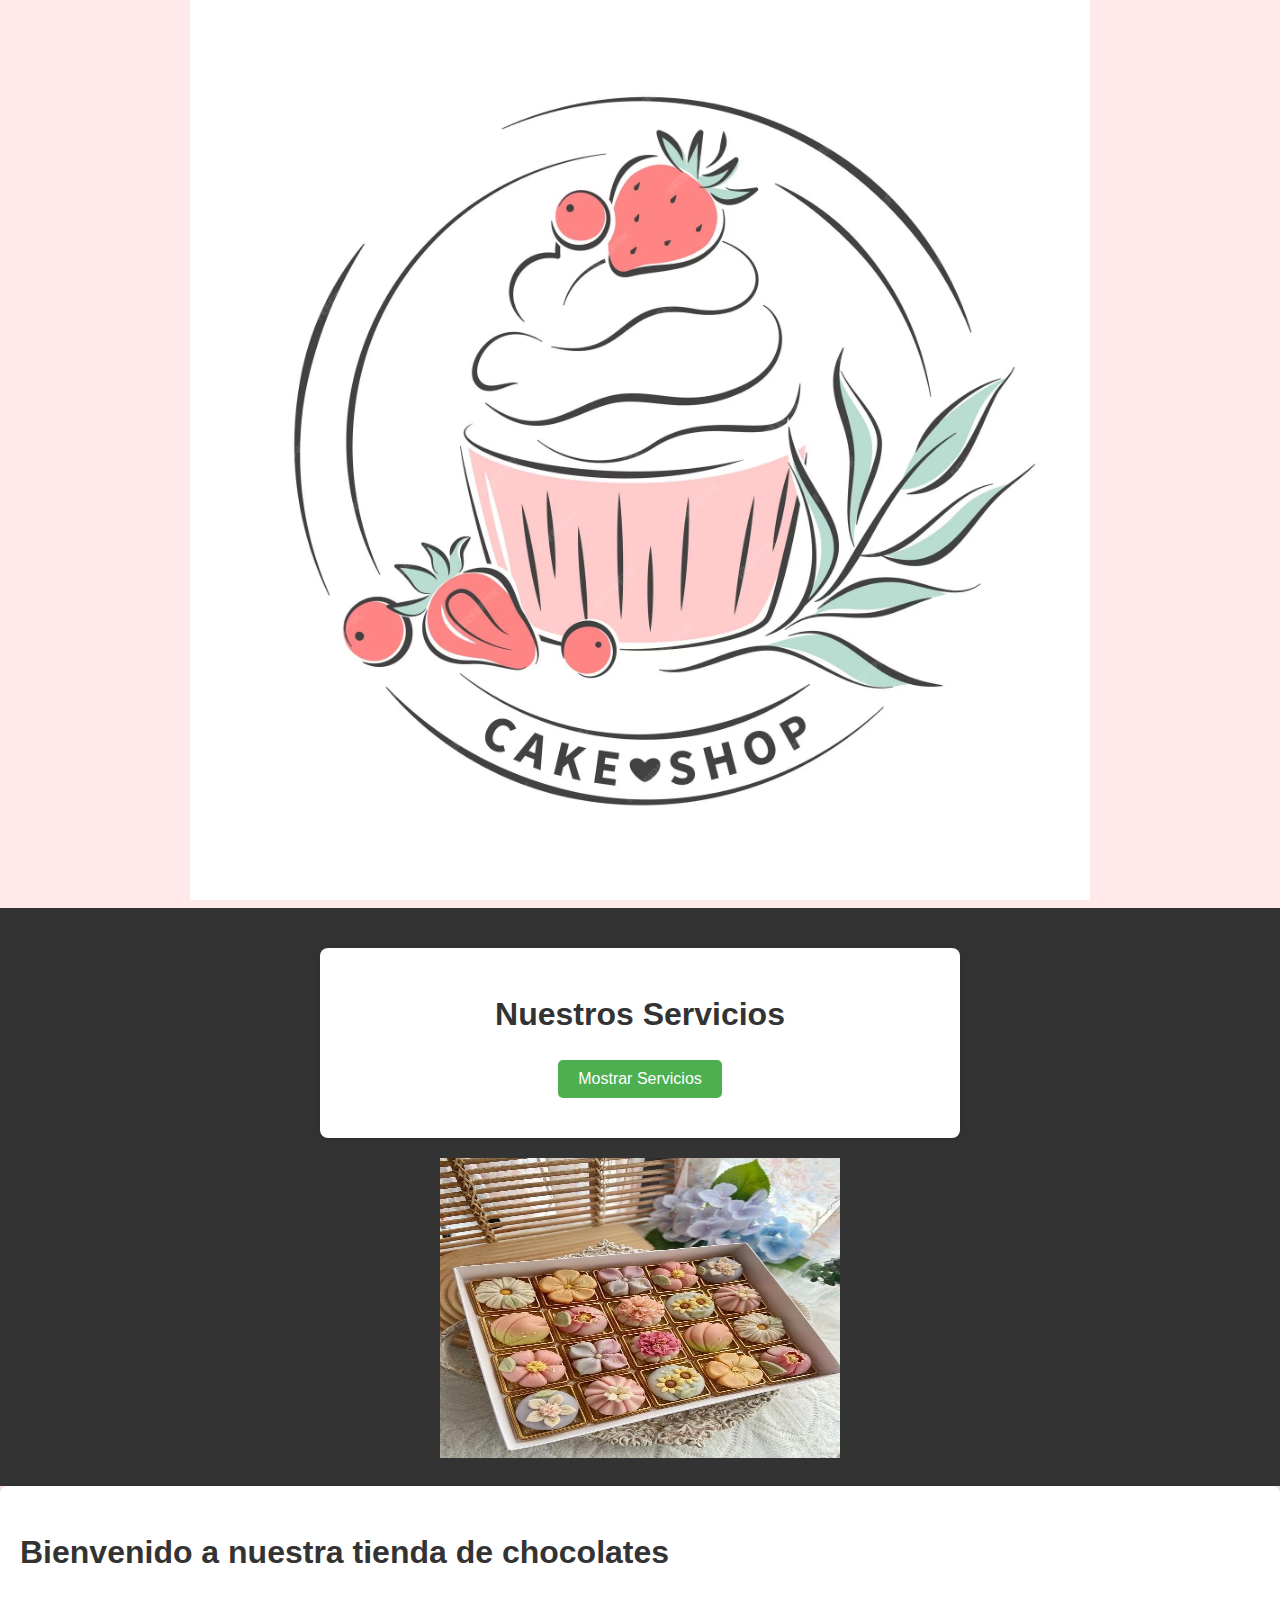
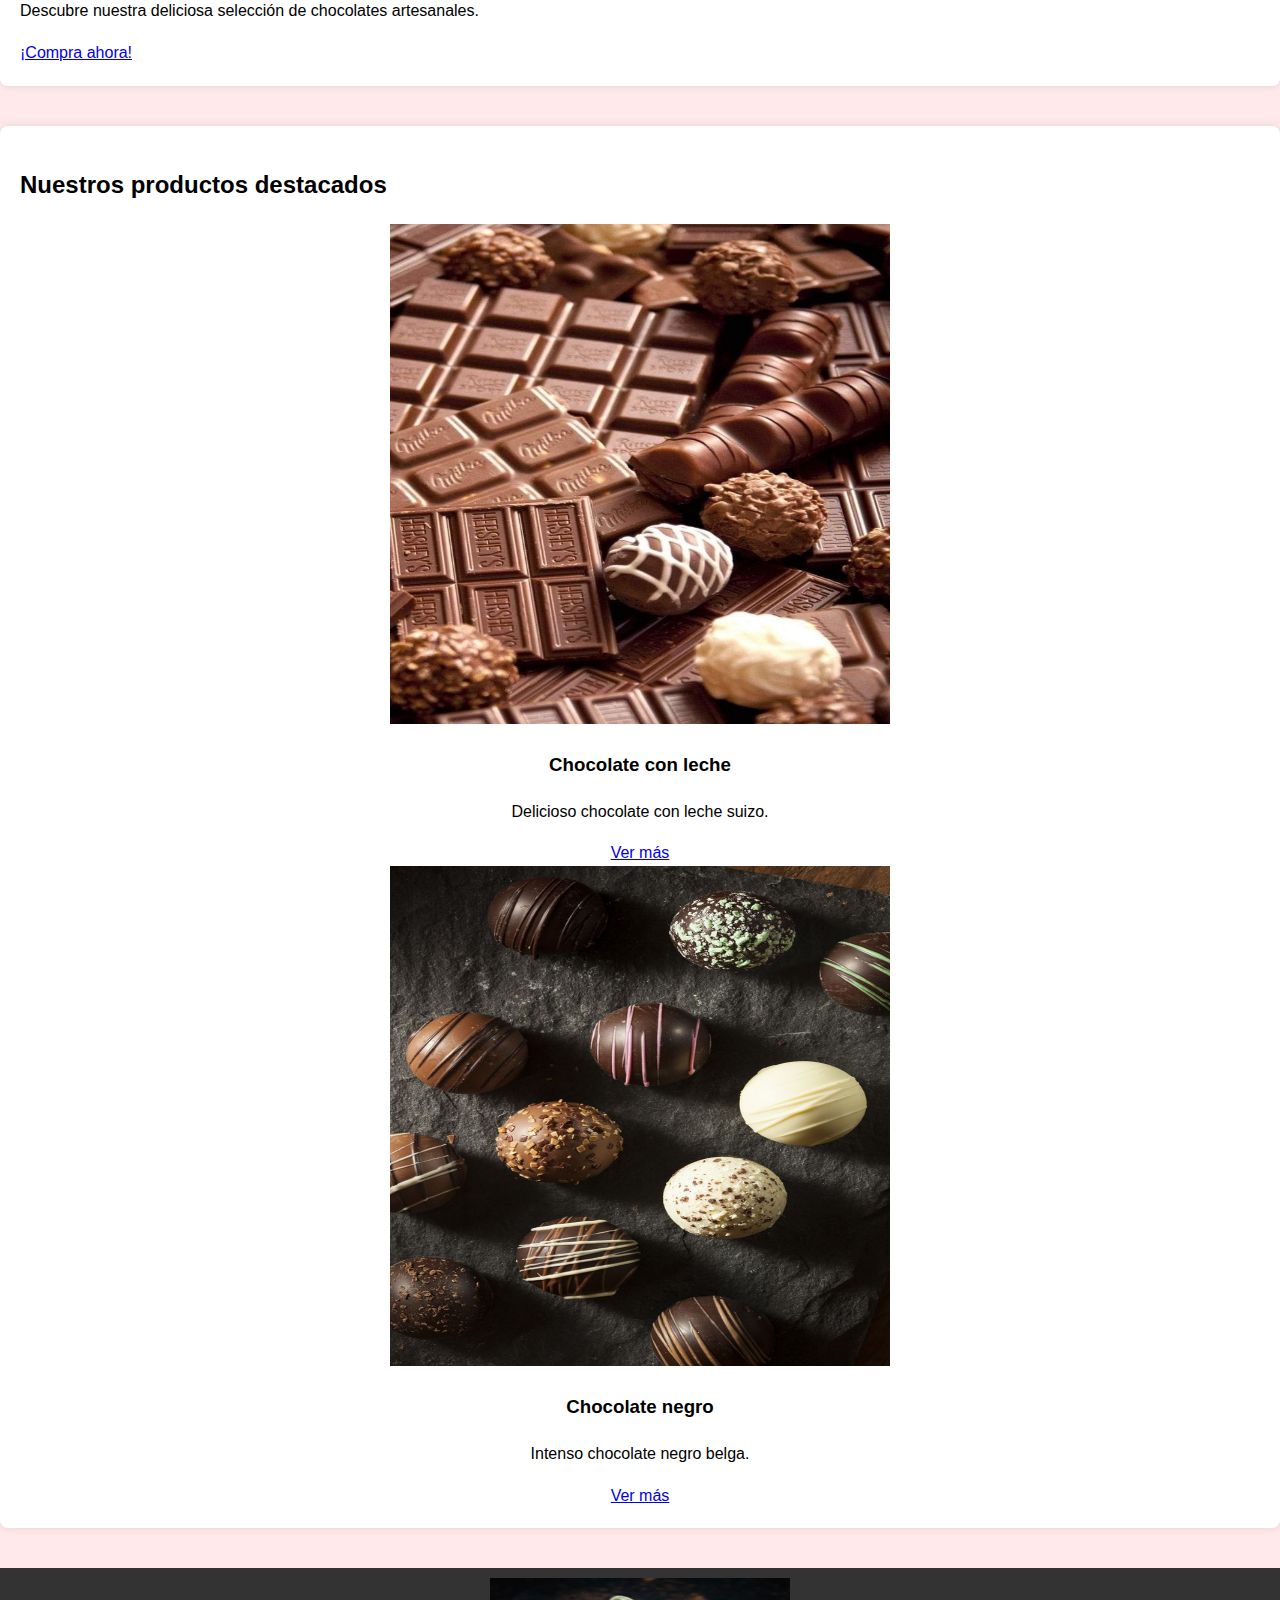
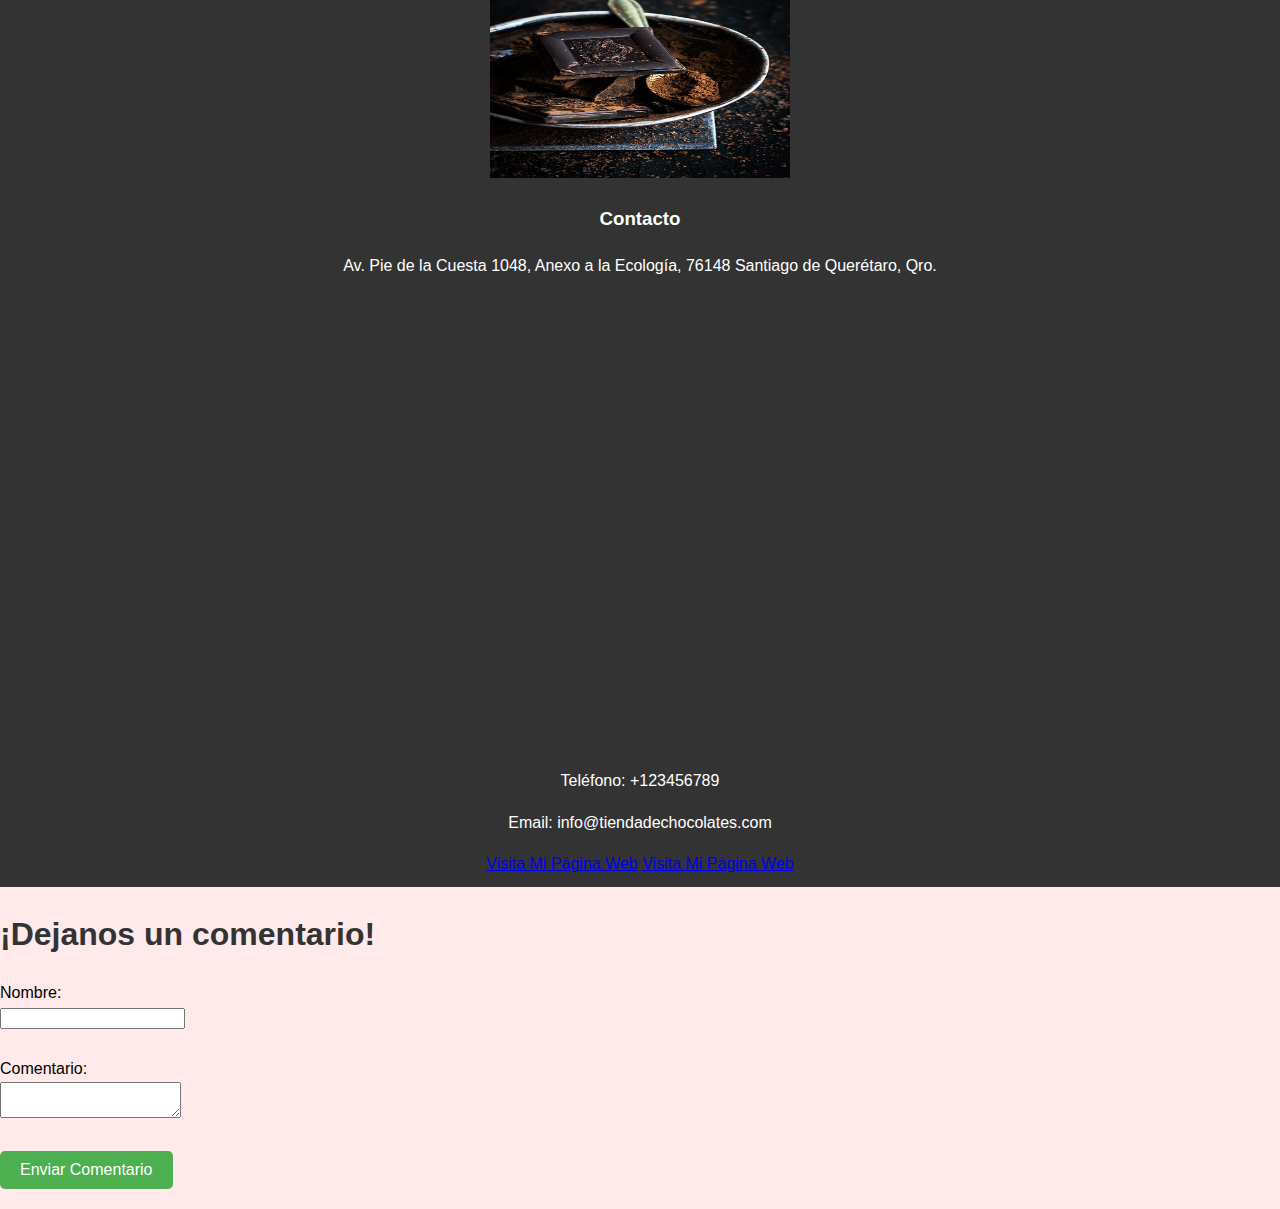
<file: index.html>
<!DOCTYPE html>
<html lang="es">

<head>
    <!DOCTYPE html>
    <html lang="es">

    <head>
        <meta charset="UTF-8">
        <meta name="viewport" content="width=device-width, initial-scale=1.0">
        <title>Mi Logo</title>
    </head>

<body>
    <center>
        <!-- Logo de tu empresa o sitio web -->
        <img src="logotipo-pasteleria-cupcake-bayas_528132-243.avif " alt="Logo de Mi Empres" width=" 900"
            height="900" ;>
    </center>
</body>

</html>

<meta charset="UTF-8">
<meta name="viewport" content="width=device-width, initial-scale=1.0">
<title>"Tienda de Chocolates"</title>
<link rel="stylesheet" href="style.css">
<link rel="stylesheet" href="pagina2.html">
</head>
<header>
    <div class="container">
        <h1>Nuestros Servicios</h1>
        <button id="toggle-menu">Mostrar Servicios</button>
        <ul class="menu-servicios" id="menu-servicios">
            <li><a href="#hero">inicio</a></li>
            <li><a href="pagina2.html"">mas opciones</a></li>
            <style>
              /* Estilos para el botón */
                <style>
                  /* Estilos para centrar la imagen */
                  .logo-container {
                    text-align: center; /* Centra el contenido dentro del contenedor */
                  }
              .toggle-btn {
                background-color: #007bff; /* Color de fondo del botón */
                color: #fff; /* Color del texto */
                padding: 10px 20px;
                border: none;
                border-radius: 5px;
                cursor: pointer;
                font-size: 16px;
                font-weight: bold;
                margin-bottom: 20px;
              }

              /* Estilos para la lista de contactos */
              .contact-list {
                display: none; /* Por defecto, la lista de contactos estará oculta */
                padding: 10px;
                background-color: #000;
                border: 1px solid #ccc;
                border-radius: 5px;
                box-shadow: 0 4px 6px rgba(0, 0, 0, 0.1);
              }

              /* Estilo para los elementos de la lista de contactos */
              .contact-item {
                margin-bottom: 10px;
              }
            </style>
            </head>
            <body>

            <!-- Botón para mostrar/ocultar la lista de contactos -->
            <button class=" toggle-btn" id="toggleContactsBtn">Mostrar Contactos</button>

                    <!-- Lista de contactos (inicialmente oculta) -->
                    <div class="contact-list" id="contactList">
                        <div class="contact-item">Nombre: Juan Pérez, Teléfono: 123-456-7890</div>
                        <div class="contact-item">Nombre: María López, Teléfono: 987-654-3210</div>
                        <div class="contact-item">Nombre: Pedro Gómez, Teléfono: 555-123-4567</div>
                    </div>

                    <script>
                        // JavaScript para controlar el comportamiento del botón
                        const toggleBtn = document.getElementById('toggleContactsBtn');
                        const contactList = document.getElementById('contactList');

                        toggleBtn.addEventListener('click', function () {
                            // Cambia la visibilidad de la lista de contactos
                            if (contactList.style.display === 'none') {
                                contactList.style.display = 'block';
                                toggleBtn.textContent = 'Ocultar Contactos';
                            } else {
                                contactList.style.display = 'none';
                                toggleBtn.textContent = 'Mostrar Contactos';
                            }
                        });
                    </script>
                    <!DOCTYPE html>
                    <html lang="es">

                    <head>
                        <meta charset="UTF-8">
                        <meta name="viewport" content="width=device-width, initial-scale=1.0">




            <li><a href="#">referencias</a></li>

        </ul>
    </div>
    <script src="boton.js"></script>
    <div class="logo">
        <img src="f9e66e9d-4f9e-4cae-b50e-5c1de78d0885.jfif" alt="Chocolates" width="400" height="300">
        </center>

        </body>
</header>
<section class="hero">
    <h1>Bienvenido a nuestra tienda de chocolates</h1>
    <p>Descubre nuestra deliciosa selección de chocolates artesanales.</p>
    <a href="#" class="cta">¡Compra ahora!</a>
</section>
<section class="productos">
    <h2>Nuestros productos destacados</h2>

    <body>
        <div class="producto">
            <center>
                <img src="5dd01695-44e7-4b57-a284-35d6423f9979.jfif" alt="chocolate 1" width="500" height="500">
                <h3>Chocolate con leche</h3>
                <p>Delicioso chocolate con leche suizo.</p>
                <a href="#" class="btn">Ver más</a>
            </center>
        </div>
        <div class="producto">
            <center>
                <img src="cb9c2f2e-e3d0-4f39-aa4d-c7de14c391ab.jfif" alt="Chocolate 2" width="500" height="500">
                <h3>Chocolate negro</h3>
                <p>Intenso chocolate negro belga.</p>
                <a href="#" class="btn">Ver más</a>
            </center>
        </div>
</section>
<footer>
    <div class="logo">
        <img src="2fcba19b-b8c3-4883-ac57-3a75f682f07d.jfif" alt="Logo de la tienda de chocolates" width="300"
            height="200">
    </div>
    <div class="contacto">
        <h3>Contacto</h3>
        <p>Av. Pie de la Cuesta 1048, Anexo a la Ecología, 76148 Santiago de Querétaro, Qro.</p>
        <iframe
            src="https://www.google.com/maps/embed?pb=!1m18!1m12!1m3!1d3733.75892169447!2d-100.40825252475405!3d20.638681080914825!2m3!1f0!2f0!3f0!3m2!1i1024!2i768!4f13.1!3m3!1m2!1s0x85d35a577888efbf%3A0x7ecc7bd4410eabd4!2sCETis%2016!5e0!3m2!1ses-419!2smx!4v1714610573759!5m2!1ses-419!2smx"
            width="600" height="450" style="border:0;" allowfullscreen="" loading="lazy"
            referrerpolicy="no-referrer-when-downgrade"></iframe>
        <p>Teléfono: +123456789</p>
        <p>Email: info@tiendadechocolates.com</p>
    </div>

    <body>

        <a href="https://www.facebook.com/marbella.valencia.372?mibextid=LQQJ4d">Visita Mi Página Web</a>
        <a href="https://www.instagram.com/reyes.andrea__?igsh=eHhlbjE5djNyNjUx">Visita Mi Página Web</a>

    </body>
</footer>
<h1>¡Dejanos un comentario!</h1>
<!-- Formulario de comentario -->
<form id="commentForm">
    <label for="name">Nombre:</label><br>
    <input type="text" id="name" name="name" required><br><br>
    <label for="comment">Comentario:</label><br>
    <textarea id="comment" name="comment" required></textarea><br><br>
    <button type="submit">Enviar Comentario</button>
</form>

<!-- Contenedor de comentarios -->
<div id="commentContainer">
    <!-- Los comentarios serán mostrados aquí -->
</div>

<script>
    // Función para guardar el comentario en el almacenamiento local
    function guardarComentario(name, comment) {
        // Obtener los comentarios existentes (si los hay) del almacenamiento local
        var existingComments = JSON.parse(localStorage.getItem('comments')) || [];

        // Agregar el nuevo comentario a la lista
        existingComments.push({name: name, comment: comment});

        // Guardar la lista actualizada de comentarios en el almacenamiento local
        localStorage.setItem('comments', JSON.stringify(existingComments));
    }

    // Función para mostrar los comentarios almacenados en el almacenamiento local
    function mostrarComentarios() {
        var commentContainer = document.getElementById('commentContainer');
        var existingComments = JSON.parse(localStorage.getItem('comments')) || [];

        // Limpiar el contenedor de comentarios antes de mostrar los comentarios actualizados
        commentContainer.innerHTML = '';

        // Recorrer los comentarios y mostrarlos en el contenedor
        existingComments.forEach(function (comment) {
            var commentDiv = document.createElement('div');
            commentDiv.innerHTML = '<h3>' + comment.name + '</h3><p>' + comment.comment + '</p>';
            commentContainer.appendChild(commentDiv);
        });
    }

    // Mostrar los comentarios existentes al cargar la página
    mostrarComentarios();

    // Manejador de evento para enviar un comentario
    document.getElementById('commentForm').addEventListener('submit', function (event) {
        event.preventDefault(); // Evitar el envío del formulario por defecto

        // Obtener los valores del formulario
        var name = document.getElementById('name').value;
        var comment = document.getElementById('comment').value;

        // Guardar el comentario
        guardarComentario(name, comment);

        // Mostrar los comentarios actualizados
        mostrarComentarios();

        // Limpiar el formulario después de enviar el comentario
    });
</script>

<script>
    function comprar() {
        var tarjeta = prompt("Por favor, ingresa el número de tu tarjeta:");
        var telefono = prompt("Por favor, ingresa tu número de teléfono:");
        // Aquí podrías enviar la información a un servidor para procesar la compra
        alert("¡Compra realizada con éxito!");
    }
</script>


<!-- Script para realizar compra -->
<script>
    function realizarCompra() {
        var modal = document.getElementById("modalCompra");
        modal.style.display = "block";
    }

    function cerrarModal() {
        var modal = document.getElementById("modalCompra");
        modal.style.display = "none";
    }

    // Simulación de compra exitosa
    document.querySelector('form').addEventListener('submit', function (event) {
        event.preventDefault();
        document.getElementById("mensajeCompra").innerHTML = "Compra exitosa. ¡Gracias por tu compra!";
    });
</script>
</script>

</body>

</html>
</file>
<file: style.css>
body{
  background-image: url(img/6470bee1-31bd-4a95-ab33-6de7208966f0.jfif);
  
}


/* styles.css */

body {
    font-family: Arial, sans-serif;
    background-color: #f0f0f0;
    margin: 0;
    padding: 0;
}

.container {
    max-width: 600px;
    margin: 20px auto;
    padding: 20px;
    background-color: #ffffff;
    border-radius: 8px;
    box-shadow: 0 0 10px rgba(0,0,0,0.1);
    text-align: center;
}

h1 {
    color: #333333;
    margin-bottom: 20px;
}

button {
    background-color: #4CAF50;
    color: white;
    border: none;
    padding: 10px 20px;
    text-align: center;
    text-decoration: none;
    display: inline-block;
    font-size: 16px;
    margin-bottom: 20px;
    cursor: pointer;
    border-radius: 5px;
}

.menu-servicios {
    list-style-type: none;
    padding: 0;
    display: none;
}

.menu-servicios li {
    margin-bottom: 10px;
}

.menu-servicios a {
    display: block;
    padding: 10px;
    text-decoration: none;
    color: #666666;
    border: 1px solid #cccccc;
    background-color: #f9f9f9;
    border-radius: 5px;
    transition: background-color 0.3s ease;
}

.menu-servicios a:hover {
    background-color: #e9e9e9;
}

.menu-servicios.show {
    display: block;
    animation: fade-in 0.5s ease;
}

@keyframes fade-in {
    from {
        opacity: 0;
    }
    to {
        opacity: 1;
    }
}
/* styles.css */

body {
    font-family: Arial, sans-serif;
    line-height: 1.6;
    margin: 0;
    padding: 0;
    background-color: #f0f0f0;
}

header {
    background-color: #333;
    color: #fff;
    padding: 20px;
    text-align: center;
}

main {
    max-width: 800px;
    margin: 20px auto;
    padding: 20px;
}

section {
    margin-bottom: 40px;
    background-color: #fff;
    border-radius: 8px;
    box-shadow: 0 0 10px rgba(0,0,0,0.1);
    padding: 20px;
}

article {
    margin-bottom: 20px;
}

article header {
    margin-bottom: 10px;
}

article h2 {
    color: #333;
}

article .meta {
    color: #666;
    font-size: 0.9em;
}

article p {
    color: #444;
}

article footer {
    text-align: right;
}

article footer a {
    color: #007bff;
    text-decoration: none;
}

article footer a:hover {
    text-decoration: underline;
}

footer {
    background-color: #333;
    color: #fff;
    text-align: center;
    padding: 10px;
}
</file>
